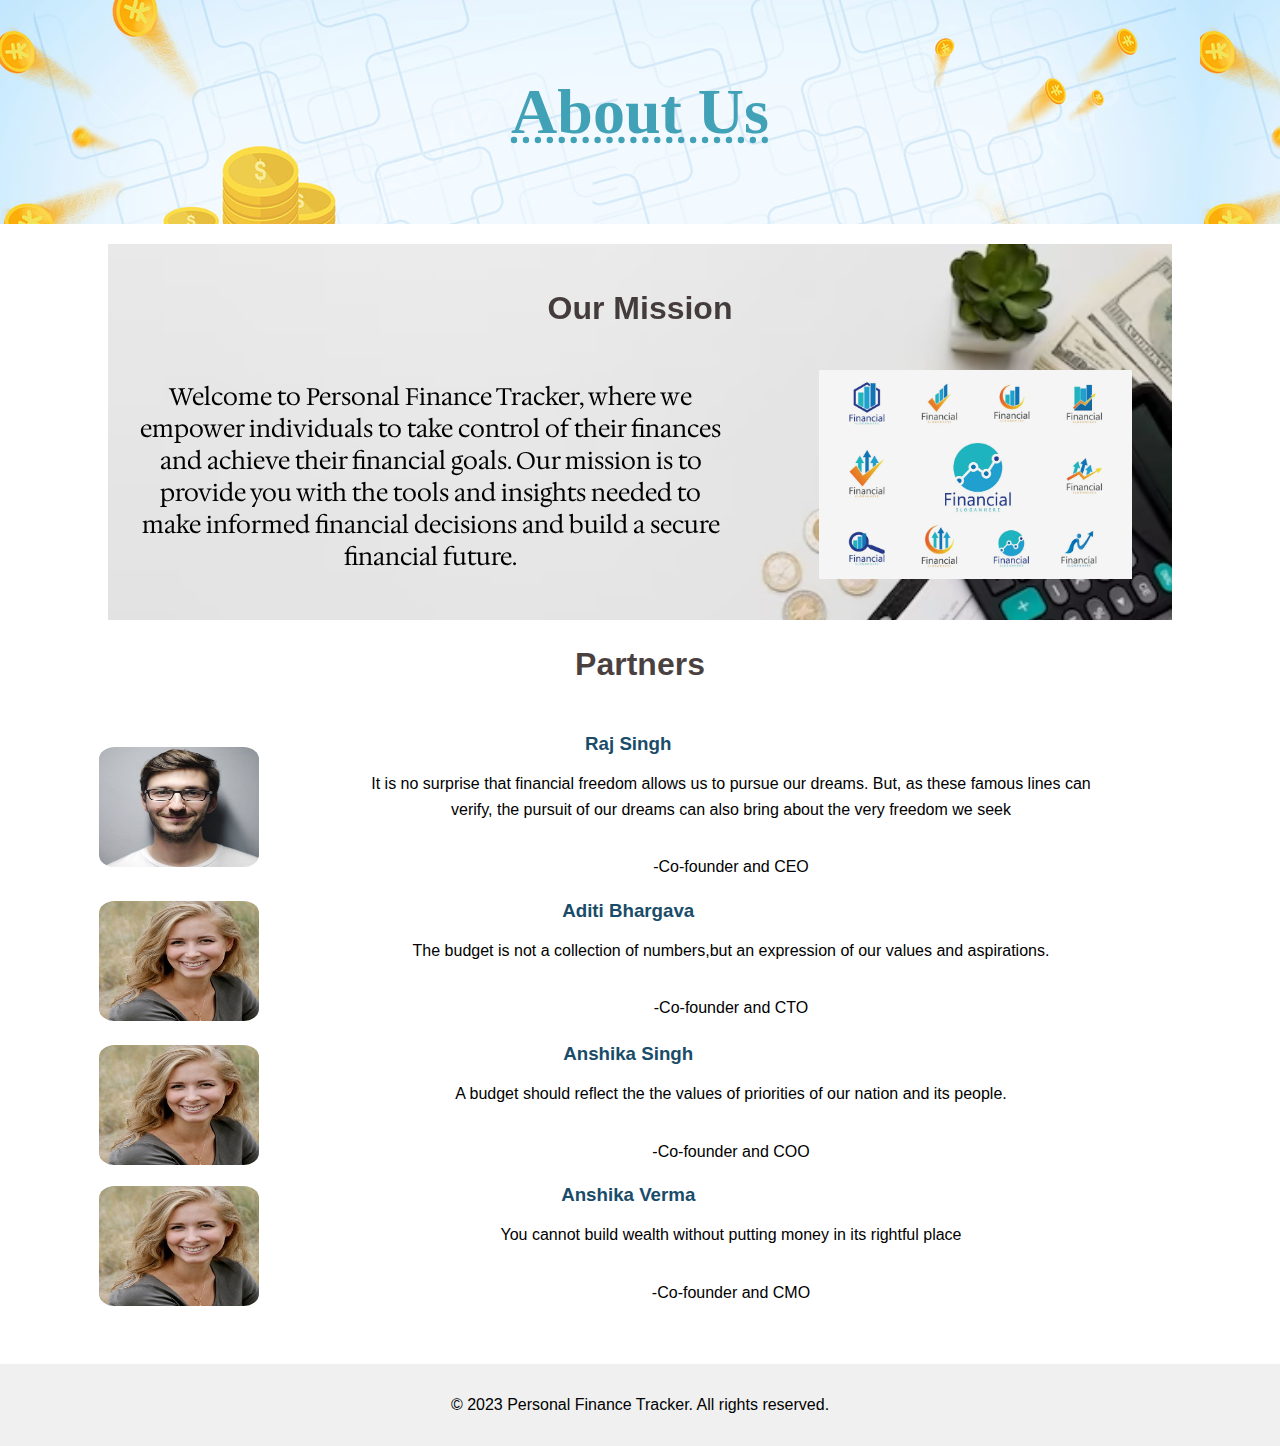
<file: about us.html>
<!DOCTYPE html>
<html lang="en">

<head>
    <meta charset="UTF-8">
    <meta name="viewport" content="width=device-width, initial-scale=1.0">
    <title>About Us - Personal Finance Tracker</title>
    <link rel="preconnect" href="https://fonts.googleapis.com">
    <link rel="preconnect" href="https://fonts.gstatic.com" crossorigin>
    <link href="https://fonts.googleapis.com/css2?family=Hedvig+Letters+Serif:opsz@12..24&display=swap"
        rel="stylesheet">
    <style>
        body {
            font-family: 'Arial', sans-serif;
            margin: 0;
            padding: 0;
            background-color: white;
        }

        header {
            background-image: url(bg3.jpg);
            color: #41a1b6;
            font-size: 32px;
            font-family: 'Times New Roman', Times, serif;
            text-align: center;
            padding: 1em;
            text-decoration: dotted underline;
        }

        .section1 {
            max-width: 80%;
            margin: 20px auto;
            padding: 20px;
            background-color: #ffffff;
            background-image: url(bg8.jpg);
            background-repeat: no-repeat;
            background-size: cover;
            filter: brightness(96%);
            box-shadow: 10px rgba(248, 239, 239, 0.5);
            text-align: center;

        }

        .section2 {
            max-width: 85%;
            margin: 20px auto;
            padding: 20px;
            background-color: white;
            box-shadow: 10px rgba(248, 239, 239, 0.5);
            text-align: center;

        }

        img {
            max-width: 100%;
            height: auto;

        }

        h2 {
            color: rgba(14, 1, 1, 0.75);
            text-align: center;
            font-size: 32px;
        }

        #para1 {
            line-height: 1.6;
            color: black;
            text-align: center;
            margin-left: 2%;
            max-width: 80%;
            display: inline-block;
        }

        .team-member {
            margin-bottom: 30px;

        }

        .table {
            width: 100%;
        }

        .table img {
            border-radius: 10%;
            margin-bottom: 10px;
            width: 250px;
            height: 120px;
        }


        footer {
            background-color: #33333313;
            text-align: center;
            padding: 1em;
        }

        h3 {
            padding-right: 10em;
            color: rgb(25, 76, 105);
            margin: auto;

        }

        #para {
            padding: 0px;
            text-align: center;
            font-size: 24px;
            font-family: 'Hedvig Letters Serif', serif;
            max-width: 90%;
            color: #010000;
        }
        @media (max-width:600px){
            .responsive{
            height:0px;
            width: 0px;
            }
        }
        @media (max-width:600px){
            td .responsive1{
            height:0px;
            width: 0px;
            }
        }
    </style>
</head>

<body>

    <header>
        <h1>About Us</h1>
    </header>
    <section class="section1">
        <h2>Our Mission</h2>
        <table>
            <td>
                <p id="para">Welcome to Personal Finance Tracker, where we empower individuals to take control of their
                    finances and
                    achieve their financial goals. Our mission is to provide you with the tools and insights needed to
                    make
                    informed financial decisions and build a secure financial future.</p>
            </td>
            <td><img src="financial_mission.jpg" class="responsive" style="max-width: 90%; width: auto;"></td>

        </table>
    </section>
    <h2>Partners</h2>
    <section class="section2">


        <table class="table">
            <tbody>
                <tr>
                    <td colspan="2"> <img src="user2.jpg" alt="Team Member 1" class="responsive1"> </td>
                    <td>
                        <h3>Raj Singh</h3>
                        <p id="para1">It is no surprise that financial freedom allows us to pursue our dreams. But, as
                            these famous lines can verify, the pursuit of our dreams can also bring about
                            the very freedom we seek
                        </p><br>
                        <p id="para1">-Co-founder and CEO</p>
                    </td>

                </tr>
                <td colspan="2"> <img src="user1.jpg" alt="Team Member 2" class="responsive1"></td>
                <td>
                    <h3>Aditi Bhargava</h3>
                    <p id="para1">The budget is not a collection of numbers,but an expression of our values and
                        aspirations.</p><br>
                    <p id="para1">-Co-founder and CTO</p>
                </td>
                </tr>
                <tr>
                <tr>

                    <td colspan="2"> <img src="user1.jpg" alt="Team Member 3"class="responsive1"></td>
                    <td>
                        <h3>Anshika Singh</h3>
                        <p id="para1">A budget should reflect the the values of priorities of our nation and its people.
                        </p><br>
                        <p id="para1">-Co-founder and COO</p>
                    </td>
                </tr>
                <tr>

                    <td colspan="2"><img src="user1.jpg" alt="Team Member 4" class="responsive1"></td>
                    <td>
                        <h3>Anshika Verma</h3>
                        <p id="para1">
                            You cannot build wealth without putting money in its rightful place
                        </p><br>
                        <p id="para1">-Co-founder and CMO</p>
                    </td>
                </tr>
            </tbody>
        </table>

    </section>


    <footer>
        <p>&copy; 2023 Personal Finance Tracker. All rights reserved.</p>
    </footer>


</body>

</html>
</file>
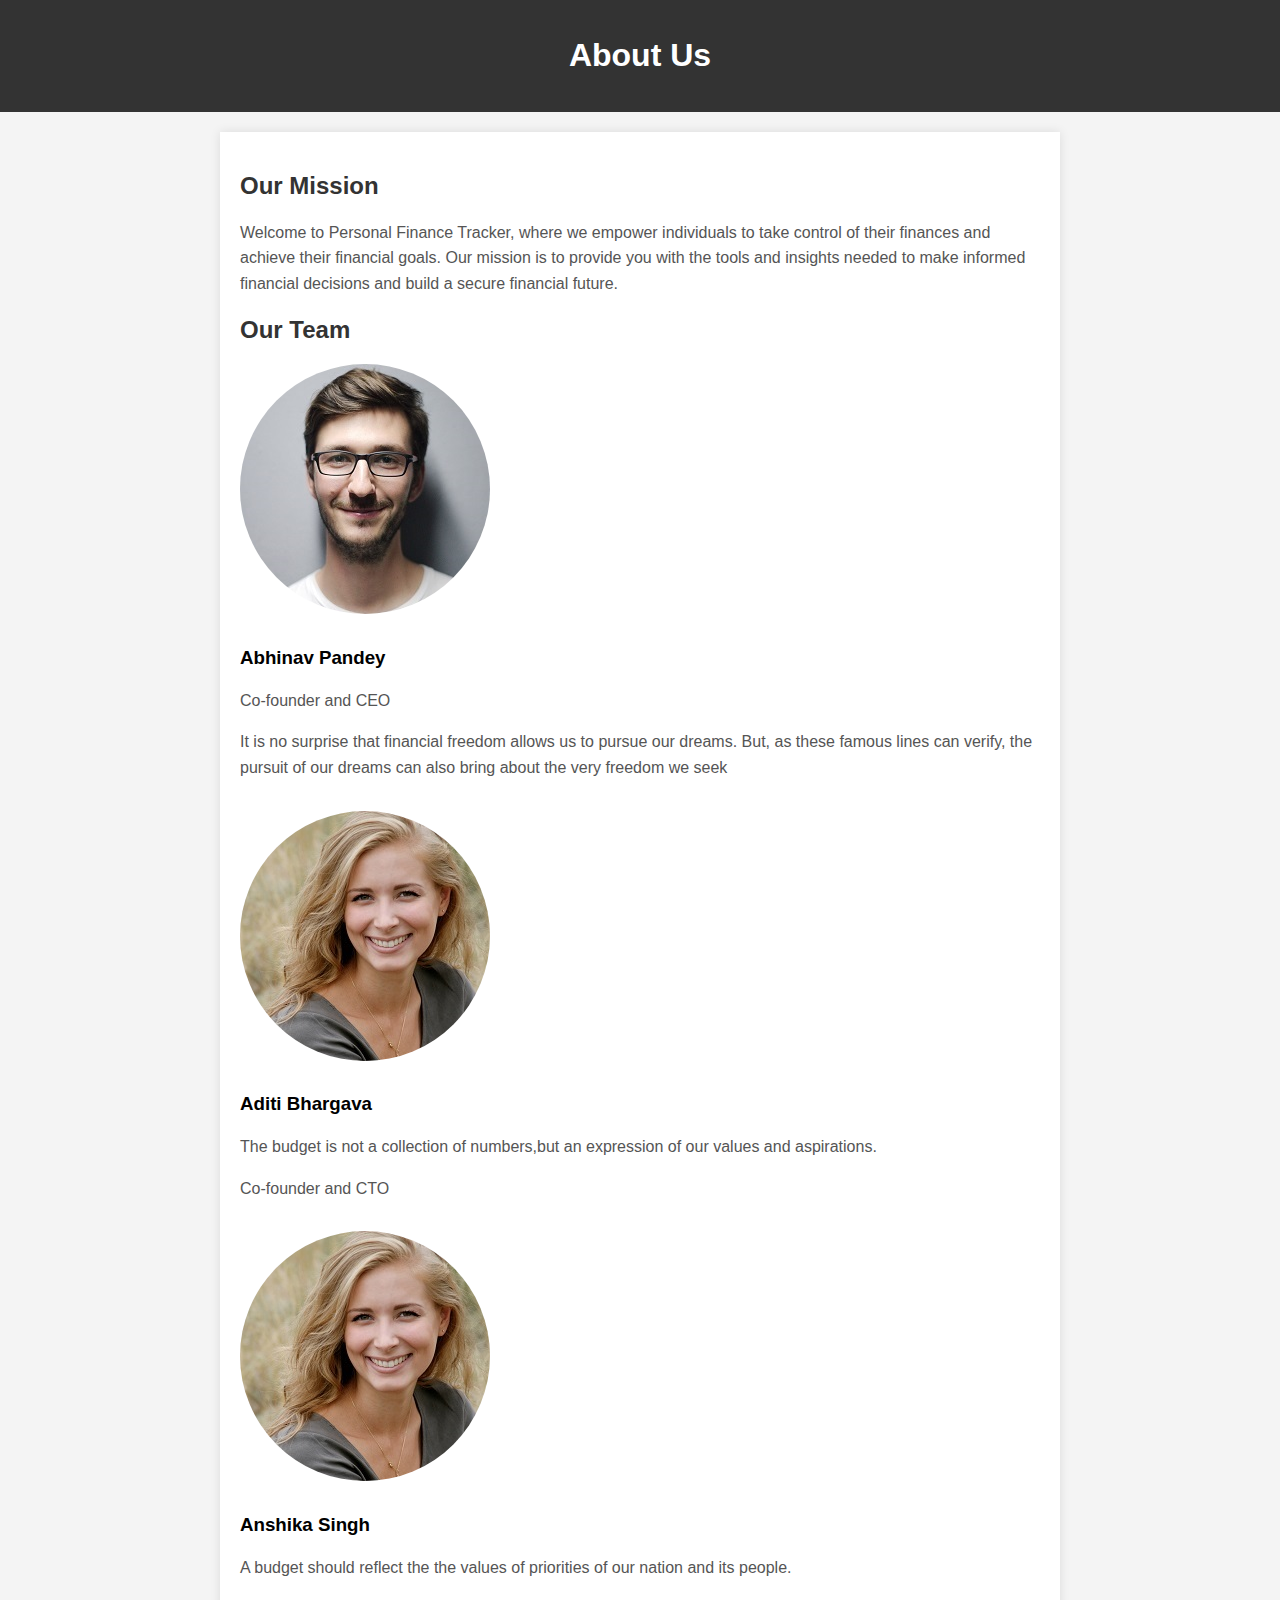
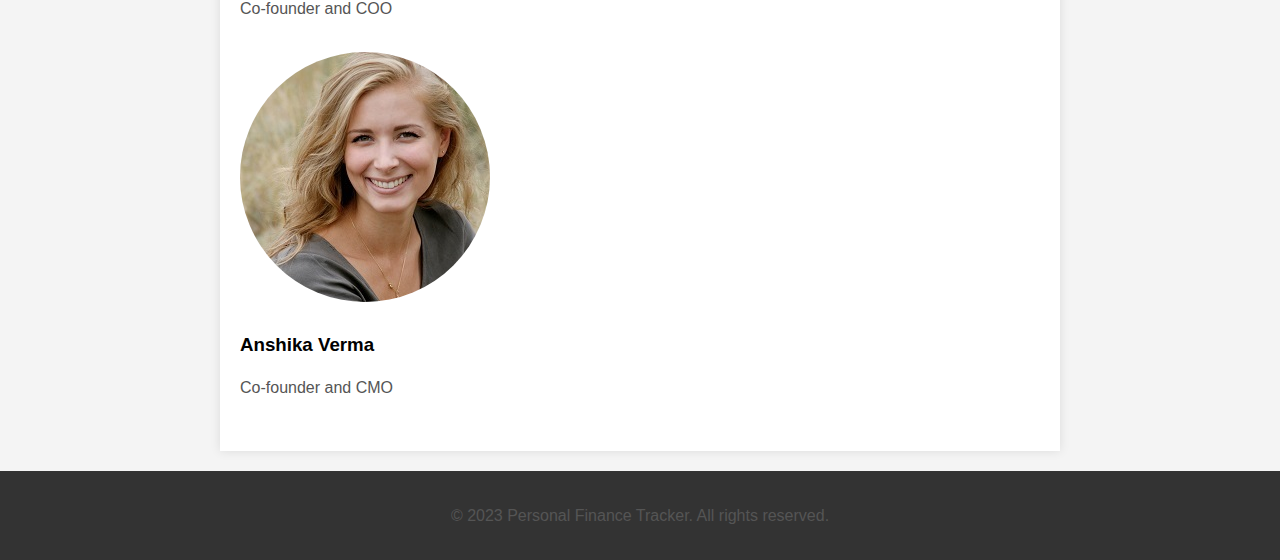
<file: aboutus.html>
<!DOCTYPE html>
<html lang="en">
<head>
    <meta charset="UTF-8">
    <meta name="viewport" content="width=device-width, initial-scale=1.0">
    <title>About Us - Personal Finance Tracker</title>
    <style>
        body {
            font-family: 'Arial', sans-serif;
            margin: 0;
            padding: 0;
            background-color: #f4f4f4;
        }

        header {
            background-color: #333;
            color: #fff;
            text-align: center;
            padding: 1em;
        }

        section {
            max-width: 800px;
            margin: 20px auto;
            padding: 20px;
            background-color: #fff;
            box-shadow: 0 0 10px rgba(0, 0, 0, 0.1);
        }

        img {
            max-width: 50%;
            height: auto;
        }

        h2 {
            color: #333;
        }

        p { 
            line-height: 1.6;
            color: #555;
        }

        .team-member {
            margin-bottom: 30px;
        
        }

        .team-member img {
            border-radius: 50%;
            margin-bottom: 10px;
        }
       

        footer {
            background-color: #333;
            color: #fff;
            text-align: center;
            padding: 1em;
        }
    </style>
</head>
<body>

    <header>
        <h1>About Us</h1>
    </header>

    <section>
        <div class="row">
        <h2>Our Mission</h2>
        <p>Welcome to Personal Finance Tracker, where we empower individuals to take control of their finances and achieve their financial goals. Our mission is to provide you with the tools and insights needed to make informed financial decisions and build a secure financial future.</p>

        <h2>Our Team</h2>

        <div class="team-member">
            <img src="user2.jpg" alt="Team Member 1">
            <h3>Abhinav Pandey</h3>
            <p>Co-founder and CEO</p>
            
            <p>It is no surprise that financial freedom allows us to pursue our dreams. But, as these famous lines can verify, the pursuit of our dreams can also bring about the very freedom we seek</p>
        </div>

        <div class="team-member">
            
            <img src="user1.jpg" alt="Team Member 2">
            <h3>Aditi Bhargava</h3>
            <p>The budget is not a collection of numbers,but an expression of our values and aspirations.</p>
            <p>Co-founder and CTO</p>
        </div>
        <div class="team-member">
            <img src="user1.jpg" alt="Team Member 3">
            <h3>Anshika Singh</h3>
            <p>A budget should reflect the the values of priorities of our nation and its people.</p>
            <p>Co-founder and COO</p>
        </div>
        <div class="team-member">
            <img src="user1.jpg" alt="Team Member 4">
            <h3>Anshika Verma</h3>
            <p>Co-founder and CMO</p>
        </div>
        </div>
    </section>

    <footer>
        <p>&copy; 2023 Personal Finance Tracker. All rights reserved.</p>
    </footer>

</body>
</html>
</file>
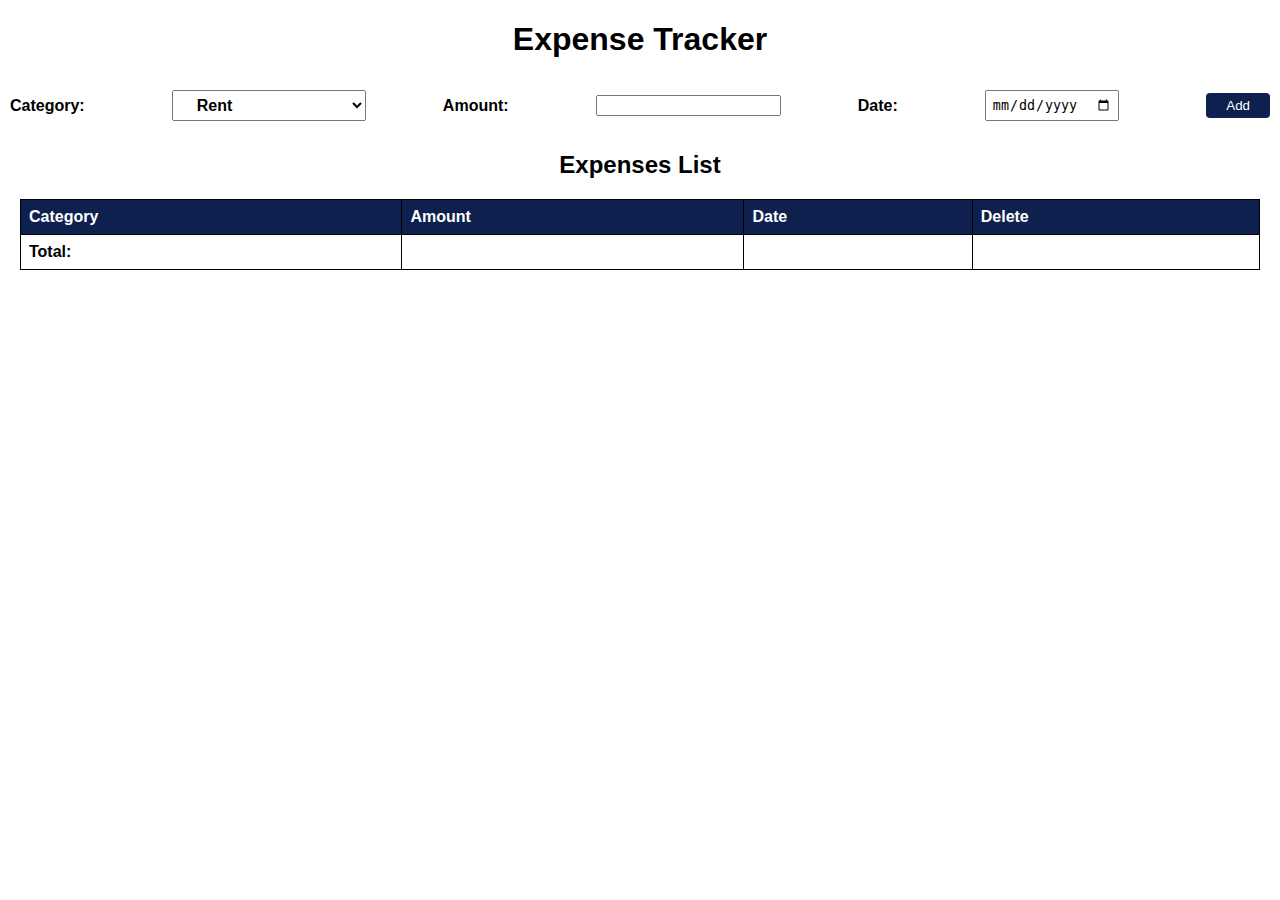
<file: calculator.html>
<!DOCTYPE html>
<html lang="en">
<head>
    <meta charset="UTF-8">
    <meta http-equiv="X-UA-Compatible" content="IE=edge">
    <meta name="viewport" content="width=device-width, initial-scale=1.0">
    <link rel="stylesheet" href="calculator.css">
    <title>Expense Tracker App</title>
</head>
<body>
    <h1>Expense Tracker</h1>
    <div class="input-section">
        <label for="category-select">Category:</label>
        <select id="category-select">
            <option value="Rent">Rent</option>
            <option value="Food & Beverage">Food & Beverage</option>
            <option value="Transport">Transport</option>
            <option value="Relaxing">Relaxing</option>
            <option value="Fuel">Fuel</option>
            <option value="Kitchen">Kitchen</option>
            <option value="EMI">EMI</option>
            <option value="Fees"> Education Fees</option>
            <option value="Hair cut">Hair cut</option>
            <option value="Housing">Housing</option>
            <option value="Electricity">Electricity</option>
            <option value="Recharge">Recharge</option>
            <option value="Gas cylilnder">Gas Cylinder</option>
            <option value="other">other</option>
        </select>
        <label for="amount-input">Amount:</label>
        <input type="tel" id="amount-input">
        <label for="date-input">Date:</label>
        <input type="date" id="date-input">
        <button id="add-btn">Add</button>

    </div>
    
    <div class="expenses-list">
        <h2>Expenses List</h2>
        <table>
            <thead>
                <tr>
                    <th>Category</th>
                    <th>Amount</th>
                    <th>Date</th>
                    <th>Delete</th>
                </tr>
            </thead>
            <tbody id="expnese-table-body">

            </tbody>
            <tfoot>
                <tr>
                    <td>Total:</td>
                    <td id="total-amount"></td>
                    <td></td>
                    <td></td>
                </tr>
            </tfoot>
        </table>
    </div>
    <div class="image">
    </div>
    <script src="Script.js"></script>
</body>
</html>
</file>
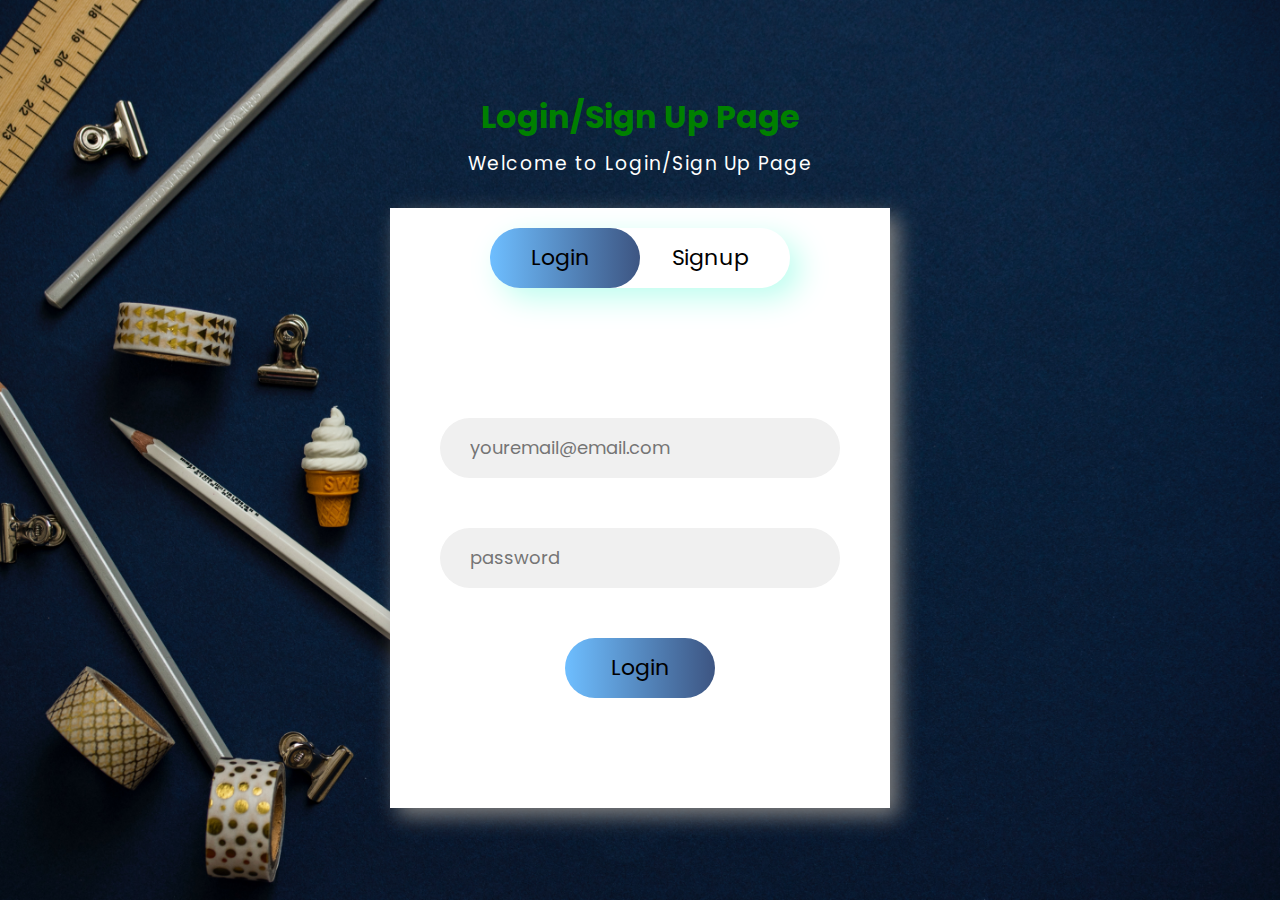
<file: login page.html>
<!DOCTYPE html>
<html lang="en">

<head>
    <meta charset="UTF-8">
    <meta name="viewport" content="width=device-width, 
                         initial-scale=1.0">
    <title>Login Page</title>
    <link rel="stylesheet" href="login.css">

</head>
<body>
    <header>
        <h1 class="heading"> Login/Sign Up Page</h1>
        <h3 class="title" style="color: white;">Welcome to Login/Sign Up Page</h3>
    </header>

    <!-- container div -->
    <div class="container">

        <!-- upper button section to select
             the login or signup form -->
        <div class="slider"></div>
        <div class="btn">
            <button class="login">Login</button>
            <button class="signup">Signup</button>
        </div>

        <!-- Form section that contains the
             login and the signup form -->
        <div class="form-section">

            <!-- login form -->
            <div class="login-box">
                <input type="email" class="email ele" placeholder="youremail@email.com">
                <input type="password" class="password ele" placeholder="password">
                <button class="clkbtn">Login</button>
            </div>

            <!-- signup form -->
            <div class="signup-box">
                <input type="text" class="name ele" placeholder="Enter your name">
                <input type="email" class="email ele" placeholder="youremail@email.com">
                <input type="password" class="password ele" placeholder="password">
                <input type="password" class="password ele" placeholder="Confirm password">
                <button class="clkbtn">Signup</button>
            </div>
        </div>
    </div>
    <script src="login.js"></script>
</body>

</html>
</file>
<file: calculator.css>
body {
    font-family: Arial, sans-serif;
    margin: 0;
    background-image:url(https://images.unsplash.com/photo-1528459801416-a9e53bbf4e17?q=80&w=1000&auto=format&fit=crop&ixlib=rb-4.0.3&ixid=M3wxMjA3fDB8MHxzZWFyY2h8N3x8c2ltcGxlJTIwd2FsbHBhcGVyfGVufDB8fDB8fHww);
    background-size: cover;
    background-position: center;

  }

  h1, h2 {
    text-align: center;
  }

  .input-section {
    display: flex;
    flex-direction: row;
    justify-content: space-between;
    align-items: center;
    padding: 10px;
  }

  .input-section label {
    font-weight: bold;
    margin-right: 10px;
  }

  .input-section input[type="number"], .input-section input[type="date"] {
    padding: 5px;
    margin-right: 10px;
  }

  .input-section button {
    padding: 5px 20px 5px 20px;
    background-color: #0e204e;
    color: white;
    border: none;
    border-radius: 4px;
    cursor: pointer;
  }

  .expenses-list {
    margin: 20px;
  }

  table {
    width: 100%;
    border-collapse: collapse;
  }

  th, td {
    border: 1px solid black;
    padding: 8px;
    text-align: left;
  }

  th {
    background-color: #0e204e;
    color: white;
  }

  tfoot td {
    font-weight: bold;
  }

  .delete-btn {
    padding: 5px 10px;
    background-color: #f44336;
    color: white;
    border: none;
    border-radius: 4px;
    cursor: pointer;
  }
  select{
    padding: 5px 20px 5px 20px;
    font-weight: bold;
    font-size: medium;
  }
  .image{
    height:100px;
    width: 100px;
    background-image: url(https://cdn.pixabay.com/animation/2023/02/11/10/05/10-05-10-522_512.gif);
    background-size: cover;
    background-position: center;
    position:relative;
    border-radius: 50%;
  }
</file>
<file: login.css>
@import url(
"https://fonts.googleapis.com/css2?family=Poppins:ital,wght@0,100;0,200;0,300;0,400;0,500;0,600;0,700;0,800;0,900;1,100;1,200;1,300;1,400;1,500;1,600;1,700;1,800;1,900&display=swap");

* {
	margin: 0;
	padding: 0;
	box-sizing: border-box;
	font-family: "Poppins", sans-serif;
}

body {
	height: 100vh;
	width: 100vw;
	display: flex;
	justify-content: center;
	align-items: center;
	flex-direction: column;
	gap: 30px;
	background-image: url(image.jpg);
    background-size: cover;
    background-position: center;
}

header {
	width: 100%;
	display: flex;
	flex-direction: column;
	align-items: center;
	justify-content: center;
	gap: 8px;
}

.heading {
	color: green;
}

.title {
	font-weight: 400;
	letter-spacing: 1.5px;
}

.container {
	height: 600px;
	width: 500px;
	background-color: white;
	box-shadow: 8px 8px 20px rgb(128, 128, 128);
	position: relative;
	overflow: hidden;
}

.btn {
	height: 60px;
	width: 300px;
	margin: 20px auto;
	box-shadow: 10px 10px 30px rgb(188, 254, 239);
	border-radius: 50px;
	display: flex;
	justify-content: space-around;
	align-items: center;
}

.login,
.signup {
	font-size: 22px;
	border: none;
	outline: none;
	background-color: transparent;
	position: relative;
	cursor: pointer;
}

.slider {
	height: 60px;
	width: 150px;
	border-radius: 50px;
	background-image: linear-gradient(to right,
			rgb(110, 190, 255),
			rgb(61, 85, 130));
	position: absolute;
	top: 20px;
	left: 100px;
	transition: all 0.5s ease-in-out;
}

.moveslider {
	left: 250px;
}

.form-section {
	height: 500px;
	width: 1000px;
	padding: 20px 0;
	display: flex;
	position: relative;
	transition: all 0.5s ease-in-out;
	left: 0px;
}

.form-section-move {
	left: -500px;
}

.login-box,
.signup-box {
	height: 100%;
	width: 500px;
	display: flex;
	flex-direction: column;
	align-items: center;
	justify-content: center;
	padding: 0px 40px;
}

.login-box {
	gap: 50px;
}

.signup-box {
	gap: 30px;
}

.ele {
	height: 60px;
	width: 400px;
	outline: none;
	border: none;
	color: rgb(77, 77, 77);
	background-color: rgb(240, 240, 240);
	border-radius: 50px;
	padding-left: 30px;
	font-size: 18px;
}

.clkbtn {
	height: 60px;
	width: 150px;
	border-radius: 50px;
	background-image: linear-gradient(to right,
    rgb(110, 190, 255),
    rgb(61, 85, 130));
	font-size: 22px;
	border: none;
	cursor: pointer;
}

/* For Responsiveness of the page */

@media screen and (max-width: 650px) {
	.container {
		height: 600px;
		width: 300px;
	}

	.title {
		font-size: 15px;
	}

	.btn {
		height: 50px;
		width: 200px;
		margin: 20px auto;
	}

	.login,
	.signup {
		font-size: 19px;
	}

	.slider {
		height: 50px;
		width: 100px;
		left: 50px;
	}

	.moveslider {
		left: 150px;
	}

	.form-section {
		height: 500px;
		width: 600px;
	}

	.form-section-move {
		left: -300px;
	}

	.login-box,
	.signup-box {
		height: 100%;
		width: 300px;
	}

	.ele {
		height: 50px;
		width: 250px;
		font-size: 15px;
	}

	.clkbtn {
		height: 50px;
		width: 130px;
		font-size: 19px;
	}
}

@media screen and (max-width: 320px) {
	.container {
		height: 600px;
		width: 250px;
	}

	.heading {
		font-size: 30px;
	}

	.title {
		font-size: 10px;
	}

	.btn {
		height: 50px;
		width: 200px;
		margin: 20px auto;
	}

	.login,
	.signup {
		font-size: 19px;
	}

	.slider {
		height: 50px;
		width: 100px;
		left: 27px;
	}

	.moveslider {
		left: 127px;
	}

	.form-section {
		height: 500px;
		width: 500px;
	}

	.form-section-move {
		left: -250px;
	}

	.login-box,
	.signup-box {
		height: 100%;
		width: 250px;
	}

	.ele {
		height: 50px;
		width: 220px;
		font-size: 15px;
	}

	.clkbtn {
		height: 50px;
		width: 130px;
		font-size: 19px;
	}
}
</file>
